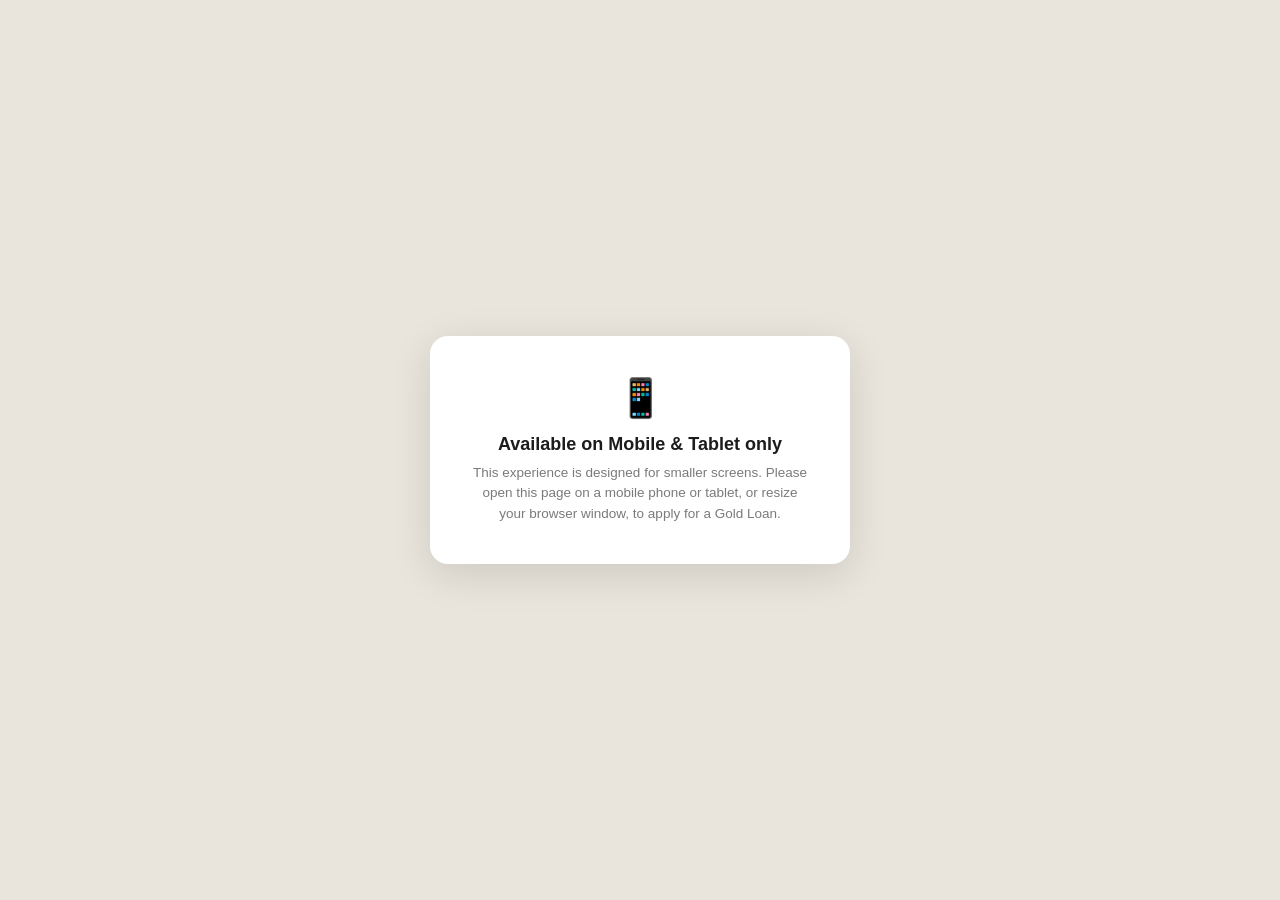
<file: hello.html>
<!DOCTYPE html>
<html lang="en">
<head>
<meta charset="UTF-8">
<meta name="viewport" content="width=device-width, initial-scale=1, viewport-fit=cover">
<title>Apply For Gold Loan</title>
<style>
  :root{
    --red-dark:#7a1218;
    --red:#a3181f;
    --red-light:#c22026;
    --gold:#c99a3c;
    --cream:#fdf6ea;
    --text:#1c1c1c;
    --muted:#7a7a7a;
    --border:#e6e1d8;
  }
  *{box-sizing:border-box;margin:0;padding:0;}
  body{
    font-family:'Segoe UI',Roboto,Arial,sans-serif;
    background:#e9e5dc;
    min-height:100vh;
    display:flex;
    align-items:center;
    justify-content:center;
    padding:24px;
  }
  .phone{
    width:390px;
    max-width:100%;
    min-height:760px;
    background:var(--cream);
    border-radius:36px;
    overflow:hidden;
    box-shadow:0 20px 60px rgba(0,0,0,.25);
    position:relative;
    border:8px solid #1a1a1a;
  }
  .topbar{
    background:linear-gradient(90deg,var(--red-dark),var(--red-light));
    padding:14px 16px;
    display:flex;
    align-items:center;
    justify-content:space-between;
    color:#fff;
  }
  .topbar .menu-icon span{display:block;width:22px;height:2px;background:#fff;margin:4px 0;border-radius:2px;}
  .brand{display:flex;align-items:center;gap:8px;}
  .brand .mark{
    width:26px;height:26px;
    background:
      linear-gradient(135deg,var(--gold) 25%,transparent 25%) -6px 0,
      linear-gradient(225deg,var(--red-light) 25%,transparent 25%) -6px 0,
      linear-gradient(315deg,var(--gold) 25%,transparent 25%),
      linear-gradient(45deg,var(--red-light) 25%,transparent 25%);
    background-size:13px 13px;
    border-radius:4px;
  }
  .brand-text{line-height:1;}
  .brand-text b{display:block;font-size:13px;letter-spacing:.5px;}
  .brand-text small{font-size:10px;letter-spacing:1px;opacity:.85;}
  .topbar .icons{display:flex;gap:14px;align-items:center;}
  .icon-circle{
    width:30px;height:30px;border-radius:50%;
    background:rgba(255,255,255,.15);
    display:flex;align-items:center;justify-content:center;
    font-size:14px;
  }
  .marquee-wrap{
    background:#111;color:#fff;font-size:11px;padding:6px 0;
    overflow:hidden;white-space:nowrap;
  }
  .marquee{display:inline-block;padding-left:100%;animation:scroll 14s linear infinite;}
  @keyframes scroll{from{transform:translateX(0);}to{transform:translateX(-100%);}}

  .content{padding:20px 18px 30px;}
  .card{
    background:#fff;
    border-radius:18px;
    padding:24px 20px 20px;
    box-shadow:0 6px 24px rgba(0,0,0,.06);
  }
  .card h1{
    text-align:center;
    font-size:22px;
    color:#111;
    margin-bottom:20px;
  }
  .field{margin-bottom:16px;}
  .field-label{
    display:flex;justify-content:space-between;align-items:baseline;
    font-size:11px;font-weight:700;color:#333;letter-spacing:.3px;
    margin-bottom:6px;
  }
  .field-label span.hint{font-weight:400;color:var(--muted);font-size:10.5px;}
  .input-wrap{
    display:flex;align-items:center;
    border:1.5px solid var(--border);
    background:#f8f7f4;
    border-radius:10px;
    padding:0 12px;
    height:46px;
  }
  .input-wrap svg{flex-shrink:0;margin-right:8px;opacity:.55;}
  .input-wrap input{
    border:none;background:transparent;outline:none;
    width:100%;font-size:14px;color:var(--text);
  }
  .input-wrap input::placeholder{color:#a8a49a;}
  .mobile-row{display:flex;gap:8px;}
  .country{
    display:flex;align-items:center;gap:6px;
    border:1.5px solid var(--border);background:#f8f7f4;
    border-radius:10px;padding:0 10px;height:46px;font-size:13.5px;color:#444;flex-shrink:0;
  }
  .flag{font-size:15px;}
  .mobile-input{flex:1;display:flex;align-items:center;border:1.5px solid var(--border);background:#f8f7f4;border-radius:10px;padding:0 12px;height:46px;}
  .mobile-input input{border:none;background:transparent;outline:none;width:100%;font-size:14px;letter-spacing:.5px;}
  .otp-btn{
    background:linear-gradient(90deg,var(--red-dark),var(--red-light));
    color:#fff;border:none;border-radius:10px;
    padding:0 16px;font-size:12.5px;font-weight:700;
    cursor:pointer;white-space:nowrap;
    transition:transform .12s ease, box-shadow .12s ease;
  }
  .otp-btn:hover{box-shadow:0 4px 14px rgba(163,24,31,.35);}
  .otp-btn:active{transform:scale(.96);}
  .otp-btn:disabled{opacity:.55;cursor:default;}

  .checkbox-row{display:flex;gap:10px;align-items:flex-start;margin:18px 0 18px;font-size:11.5px;color:#555;line-height:1.4;}
  .checkbox-row input{margin-top:3px;accent-color:var(--red);width:15px;height:15px;flex-shrink:0;}
  .checkbox-row a{color:var(--red);text-decoration:none;font-weight:600;}

  .apply-btn{
    width:100%;
    background:linear-gradient(90deg,var(--red-dark),var(--red-light));
    color:#fff;border:none;border-radius:30px;
    padding:15px;font-size:14.5px;font-weight:700;letter-spacing:.5px;
    display:flex;align-items:center;justify-content:center;gap:8px;
    cursor:pointer;box-shadow:0 8px 20px rgba(163,24,31,.3);
  }
  .apply-btn:disabled{opacity:.5;cursor:not-allowed;box-shadow:none;}
  .secure-note{
    text-align:center;font-size:10.5px;color:var(--gold);
    margin-top:10px;display:flex;align-items:center;justify-content:center;gap:5px;
  }

  .perks{display:flex;gap:10px;margin-top:22px;}
  .perk{
    flex:1;background:#fff;border-radius:14px;padding:14px 8px;
    text-align:center;box-shadow:0 4px 14px rgba(0,0,0,.05);
  }
  .perk .badge{
    width:34px;height:34px;border-radius:50%;
    background:#fdf1df;display:flex;align-items:center;justify-content:center;
    margin:0 auto 8px;font-size:16px;
  }
  .perk b{display:block;font-size:11px;color:#222;}
  .perk small{display:block;font-size:9.5px;color:var(--muted);margin-top:2px;}

  .footer-strip{
    height:26px;
    background:repeating-linear-gradient(45deg,var(--gold) 0 8px,var(--red-light) 8px 16px);
    opacity:.9;
  }

  /* OTP Modal */
  .overlay{
    position:absolute;inset:0;background:rgba(20,10,10,.55);
    display:flex;align-items:center;justify-content:center;
    opacity:0;pointer-events:none;transition:opacity .2s ease;
    padding:24px;
  }
  .overlay.show{opacity:1;pointer-events:auto;}
  .modal{
    background:#fff;border-radius:18px;padding:26px 22px 22px;
    width:100%;max-width:320px;
    transform:translateY(14px);transition:transform .25s ease;
    box-shadow:0 20px 50px rgba(0,0,0,.3);
  }
  .overlay.show .modal{transform:translateY(0);}
  .modal h2{font-size:17px;margin-bottom:6px;color:#111;}
  .modal p{font-size:12.5px;color:var(--muted);margin-bottom:18px;}
  .modal p b{color:#222;}
  .otp-boxes{display:flex;gap:8px;justify-content:space-between;margin-bottom:16px;}
  .otp-boxes input{
    width:42px;height:48px;text-align:center;font-size:18px;font-weight:700;
    border:1.5px solid var(--border);border-radius:10px;background:#f8f7f4;outline:none;
    color:var(--text);
  }
  .otp-boxes input:focus{border-color:var(--red-light);background:#fff;}
  .modal .verify-btn{
    width:100%;background:linear-gradient(90deg,var(--red-dark),var(--red-light));
    color:#fff;border:none;border-radius:30px;padding:13px;font-size:13.5px;font-weight:700;
    cursor:pointer;margin-bottom:10px;
  }
  .modal .resend{
    text-align:center;font-size:11.5px;color:var(--muted);
  }
  .modal .resend span{color:var(--red);font-weight:700;cursor:pointer;}
  .modal .close-x{
    position:absolute;top:14px;right:16px;background:none;border:none;
    font-size:18px;color:#999;cursor:pointer;
  }
  .modal{position:relative;}
  .status-msg{text-align:center;font-size:11.5px;color:#2e7d32;margin-top:6px;min-height:14px;}

  .desktop-msg{display:none;}

  @media (min-width: 1025px){
    .phone{display:none;}
    .desktop-msg{
      display:flex;
      flex-direction:column;
      align-items:center;
      justify-content:center;
      text-align:center;
      max-width:420px;
      padding:40px;
      background:#fff;
      border-radius:18px;
      box-shadow:0 10px 40px rgba(0,0,0,.12);
    }
    .desktop-msg .icon{font-size:38px;margin-bottom:14px;}
    .desktop-msg h2{font-size:18px;color:#1c1c1c;margin-bottom:8px;}
    .desktop-msg p{font-size:13.5px;color:#7a7a7a;line-height:1.5;}
  }
</style>
</head>
<body>

<div class="desktop-msg">
  <div class="icon">📱</div>
  <h2>Available on Mobile &amp; Tablet only</h2>
  <p>This experience is designed for smaller screens. Please open this page on a mobile phone or tablet, or resize your browser window, to apply for a Gold Loan.</p>
</div>

<div class="phone" id="phone">
  <div class="topbar">
    <div class="menu-icon"><span></span><span></span><span></span></div>
    <div class="brand">
      <div class="mark"></div>
      <div class="brand-text"><b>GOLD CAPITAL</b><small>FINANCE</small></div>
    </div>
    <div class="icons">
      <div class="icon-circle">📞</div>
      <div class="icon-circle">👤</div>
    </div>
  </div>
  <div class="marquee-wrap"><span class="marquee">Competitive Interest Rates Starting from Just 9% p.a. &nbsp;&nbsp;•&nbsp;&nbsp; Competitive Interest Rates Starting from Just 9% p.a.</span></div>

  <div class="content">
    <div class="card">
      <h1>Apply For Gold Loan</h1>

      <div class="field">
        <div class="field-label">FULL NAME <span class="hint">As per Aadhaar Card</span></div>
        <div class="input-wrap">
          <svg width="16" height="16" viewBox="0 0 24 24" fill="none" stroke="#888" stroke-width="2"><circle cx="12" cy="8" r="4"/><path d="M4 21c0-4 4-6 8-6s8 2 8 6"/></svg>
          <input type="text" id="fullName" placeholder="Enter your full name">
        </div>
      </div>

      <div class="field">
        <div class="field-label">MOBILE NUMBER</div>
        <div class="mobile-row">
          <div class="country"><span class="flag">🇮🇳</span> +91</div>
          <div class="mobile-input">
            <input type="tel" id="mobile" maxlength="10" placeholder="Enter 10-digit number">
          </div>
          <button class="otp-btn" id="getOtpBtn" onclick="sendOtp()">GET OTP</button>
        </div>
      </div>

      <div class="field">
        <div class="field-label">PIN CODE</div>
        <div class="input-wrap">
          <svg width="16" height="16" viewBox="0 0 24 24" fill="none" stroke="#888" stroke-width="2"><path d="M21 10c0 7-9 12-9 12s-9-5-9-12a9 9 0 0118 0z"/><circle cx="12" cy="10" r="3"/></svg>
          <input type="text" id="pin" maxlength="6" placeholder="Enter 6-digit PIN code">
        </div>
      </div>

      <label class="checkbox-row">
        <input type="checkbox" id="agree">
        <span>I agree to the <a href="#">Terms &amp; Conditions</a> and authorize representative contact.</span>
      </label>

      <button class="apply-btn" id="applyBtn" disabled onclick="applyNow()">
        <span id="applyLabel">APPLY NOW</span> →
      </button>
      <div class="secure-note">🔒 End-to-End 256-Bit Encrypted Secure Form</div>
      <div class="status-msg" id="statusMsg"></div>
    </div>

    <div class="perks">
      <div class="perk"><div class="badge">💰</div><b>Low Processing Fee</b><small>First Loan Offer</small></div>
      <div class="perk"><div class="badge">⚡</div><b>Quick Disbursal</b><small>Direct Bank Transfer</small></div>
      <div class="perk"><div class="badge">🛡️</div><b>100% Insured</b><small>Safe Vault Storage</small></div>
    </div>
  </div>

  <div class="footer-strip"></div>

  <!-- OTP Modal -->
  <div class="overlay" id="otpOverlay">
    <div class="modal">
      <button class="close-x" onclick="closeOtp()">✕</button>
      <h2>Verify Mobile Number</h2>
      <p>OTP sent to <b id="otpMobileDisplay">+91 XXXXXXXXXX</b></p>
      <div class="otp-boxes">
        <input maxlength="1" inputmode="numeric">
        <input maxlength="1" inputmode="numeric">
        <input maxlength="1" inputmode="numeric">
        <input maxlength="1" inputmode="numeric">
      </div>
      <button class="verify-btn" onclick="verifyOtp()">VERIFY &amp; CONTINUE</button>
      <div class="resend">Didn't receive code? <span onclick="sendOtp(true)">Resend OTP</span></div>
    </div>
  </div>
</div>

<script>
let mobileVerified = false;
let generatedOtp = "";

const mobileInput = document.getElementById('mobile');
mobileInput.addEventListener('input', () => {
  mobileInput.value = mobileInput.value.replace(/\D/g,'').slice(0,10);
});

function sendOtp(isResend){
  const mobile = mobileInput.value.trim();
  if(mobile.length !== 10){
    alert('Please enter a valid 10-digit mobile number.');
    return;
  }
  generatedOtp = String(Math.floor(1000 + Math.random()*9000)); // demo only
  document.getElementById('otpMobileDisplay').textContent = '+91 ' + mobile;
  document.getElementById('otpOverlay').classList.add('show');
  const boxes = document.querySelectorAll('.otp-boxes input');
  boxes.forEach(b=>b.value='');
  boxes[0].focus();
  if(!isResend) console.log('Demo OTP:', generatedOtp); // for testing only
}

function closeOtp(){
  document.getElementById('otpOverlay').classList.remove('show');
}

// OTP box auto-advance
document.querySelectorAll('.otp-boxes input').forEach((box, idx, arr) => {
  box.addEventListener('input', () => {
    box.value = box.value.replace(/\D/g,'');
    if(box.value && idx < arr.length-1) arr[idx+1].focus();
  });
  box.addEventListener('keydown', (e) => {
    if(e.key === 'Backspace' && !box.value && idx > 0) arr[idx-1].focus();
  });
});

function verifyOtp(){
  const boxes = document.querySelectorAll('.otp-boxes input');
  const entered = Array.from(boxes).map(b=>b.value).join('');
  if(entered.length < 4){
    alert('Please enter the complete 4-digit OTP.');
    return;
  }
  // Demo: accept any 4-digit code as verified
  mobileVerified = true;
  closeOtp();
  document.getElementById('getOtpBtn').textContent = 'VERIFIED ✓';
  document.getElementById('getOtpBtn').disabled = true;
  document.getElementById('mobile').disabled = true;
  refreshApplyBtn();
  document.getElementById('statusMsg').textContent = 'Mobile number verified successfully.';
}

const agreeBox = document.getElementById('agree');
agreeBox.addEventListener('change', refreshApplyBtn);
document.getElementById('fullName').addEventListener('input', refreshApplyBtn);
document.getElementById('pin').addEventListener('input', refreshApplyBtn);

function refreshApplyBtn(){
  const btn = document.getElementById('applyBtn');
  const name = document.getElementById('fullName').value.trim();
  const pin = document.getElementById('pin').value.trim();
  const ready = mobileVerified && name && pin.length === 6 && agreeBox.checked;
  btn.disabled = !ready;
}

function applyNow(){
  document.getElementById('statusMsg').textContent = 'Application submitted! Our team will contact you shortly.';
}

// Device-based gate: only real mobile/tablet devices see the app.
// Uses touch capability + screen width instead of User-Agent sniffing,
// because UA strings inside embedded/in-app webviews are unreliable.
(function(){
  var isTouch = window.matchMedia('(pointer: coarse)').matches
    || navigator.maxTouchPoints > 0
    || 'ontouchstart' in window;
  var isNarrowEnough = window.innerWidth <= 1024;
  var isMobileOrTablet = isTouch && isNarrowEnough;

  function applyGate(){
    if(!isMobileOrTablet){
      document.getElementById('phone').style.display = 'none';
      document.querySelector('.desktop-msg').style.display = 'flex';
    } else {
      document.getElementById('phone').style.display = '';
      document.querySelector('.desktop-msg').style.display = 'none';
    }
  }
  applyGate();
})();
</script>
</body>
</html>
</file>
